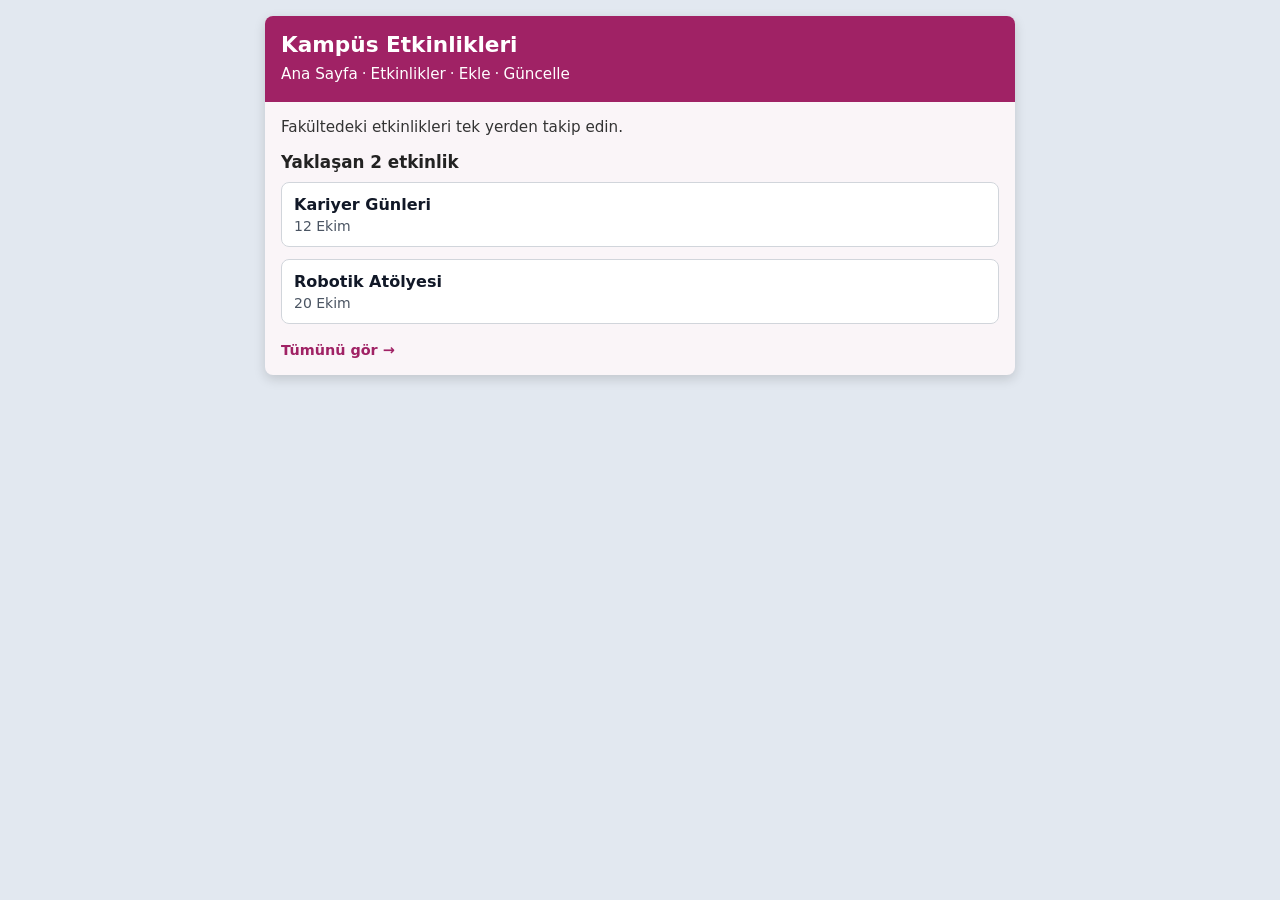
<file: index.html>
<!DOCTYPE html>
<html lang="tr">
<head>
  <meta charset="UTF-8">
  <meta name="viewport" content="width=device-width, initial-scale=1.0">
  <title>Kampüs Etkinlikleri</title>
  <link rel="stylesheet" href="css/2416501048.css">
</head>
<body>
  <div class="uygulama-cercevesi">
    <header>
      <h1>Kampüs Etkinlikleri</h1>
      <nav class="nav-menu">
  <a href="index.html">Ana Sayfa</a><span class="ayrac">&middot;</span><a href="etkinlikler.html">Etkinlikler</a><span class="ayrac masaustu-ayrac">&middot;</span><br class="mobil-br"><a href="etkinlik-ekle.html">Ekle</a><span class="ayrac">&middot;</span><a href="etkinlik-guncelle.html">Güncelle</a>
</nav>
    </header>

    <main>
      <p class="aciklama">Fakültedeki etkinlikleri tek yerden takip edin.</p>
      
      <h2>Yaklaşan 2 etkinlik</h2>
      
      <section class="etkinlik-listesi grid-2">
        <article class="kart">
          <h3>Kariyer Günleri</h3>
          <p>12 Ekim</p>
        </article>

        <article class="kart">
          <h3>Robotik Atölyesi</h3>
          <p>20 Ekim</p>
        </article>
      </section>

      <a href="etkinlikler.html" class="sayfa-link">Tümünü gör &rarr;</a>
    </main>
  </div>
</body>
</html>
</file>
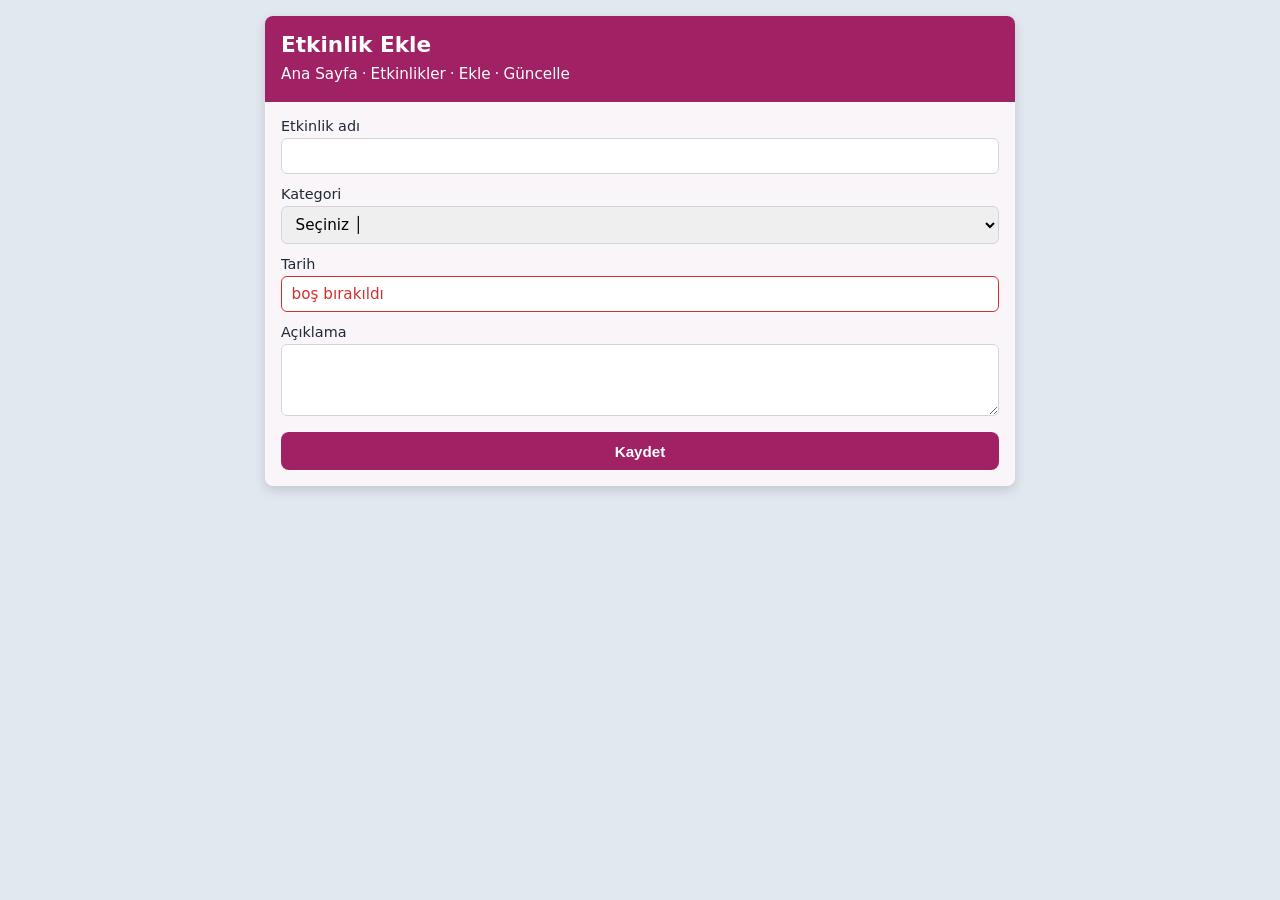
<file: etkinlik-ekle.html>
<!DOCTYPE html>
<html lang="tr">
<head>
  <meta charset="UTF-8">
  <meta name="viewport" content="width=device-width, initial-scale=1.0">
  <title>Etkinlik Ekle</title>
  <link rel="stylesheet" href="css/2416501048.css">
</head>
<body>
  <div class="uygulama-cercevesi">
    <header>
      <h1>Etkinlik Ekle</h1>
      <nav class="nav-menu">
  <a href="index.html">Ana Sayfa</a><span class="ayrac">&middot;</span><a href="etkinlikler.html">Etkinlikler</a><span class="ayrac masaustu-ayrac">&middot;</span><br class="mobil-br"><a href="etkinlik-ekle.html">Ekle</a><span class="ayrac">&middot;</span><a href="etkinlik-guncelle.html">Güncelle</a>
</nav>
    </header>

    <main>
      <form action="#" method="POST">
        <label>
          Etkinlik adı
          <input type="text" name="adi">
        </label>

        <label>
          Kategori
          <select name="kategori">
            <option value="" selected disabled>Seçiniz &boxv;</option>
          </select>
        </label>

        <label>
          Tarih
          <input type="text" name="tarih" class="hatali-input" placeholder="boş bırakıldı">
        </label>

        <label>
          Açıklama
          <textarea name="aciklama" rows="3"></textarea>
        </label>

        <button type="submit" class="form-buton">Kaydet</button>
      </form>
    </main>
  </div>
</body>
</html>
</file>
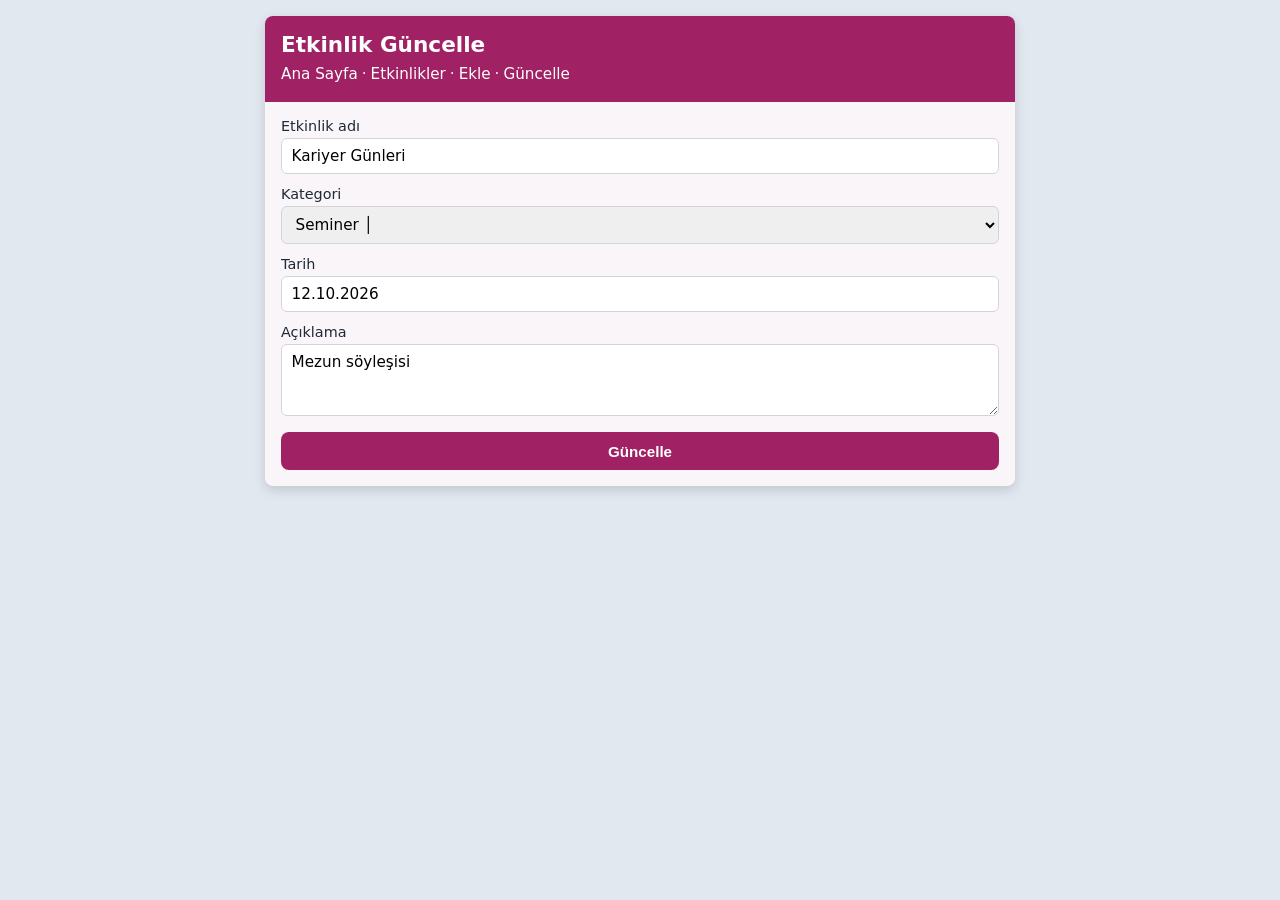
<file: etkinlik-guncelle.html>
<!DOCTYPE html>
<html lang="tr">
<head>
  <meta charset="UTF-8">
  <meta name="viewport" content="width=device-width, initial-scale=1.0">
  <title>Etkinlik Güncelle</title>
  <link rel="stylesheet" href="css/2416501048.css">
</head>
<body>
  <div class="uygulama-cercevesi">
    <header>
      <h1>Etkinlik Güncelle</h1>
      <nav class="nav-menu">
  <a href="index.html">Ana Sayfa</a><span class="ayrac">&middot;</span><a href="etkinlikler.html">Etkinlikler</a><span class="ayrac masaustu-ayrac">&middot;</span><br class="mobil-br"><a href="etkinlik-ekle.html">Ekle</a><span class="ayrac">&middot;</span><a href="etkinlik-guncelle.html">Güncelle</a>
</nav>
    </header>

    <main>
      <form action="#" method="POST">
        <label>
          Etkinlik adı
          <input type="text" name="adi" value="Kariyer Günleri">
        </label>

        <label>
          Kategori
          <select name="kategori">
            <option value="seminer" selected>Seminer &boxv;</option>
          </select>
        </label>

        <label>
          Tarih
          <input type="text" name="tarih" value="12.10.2026">
        </label>

        <label>
          Açıklama
          <textarea name="aciklama" rows="3">Mezun söyleşisi</textarea>
        </label>

        <button type="submit" class="form-buton">Güncelle</button>
      </form>
    </main>
  </div>
</body>
</html>
</file>
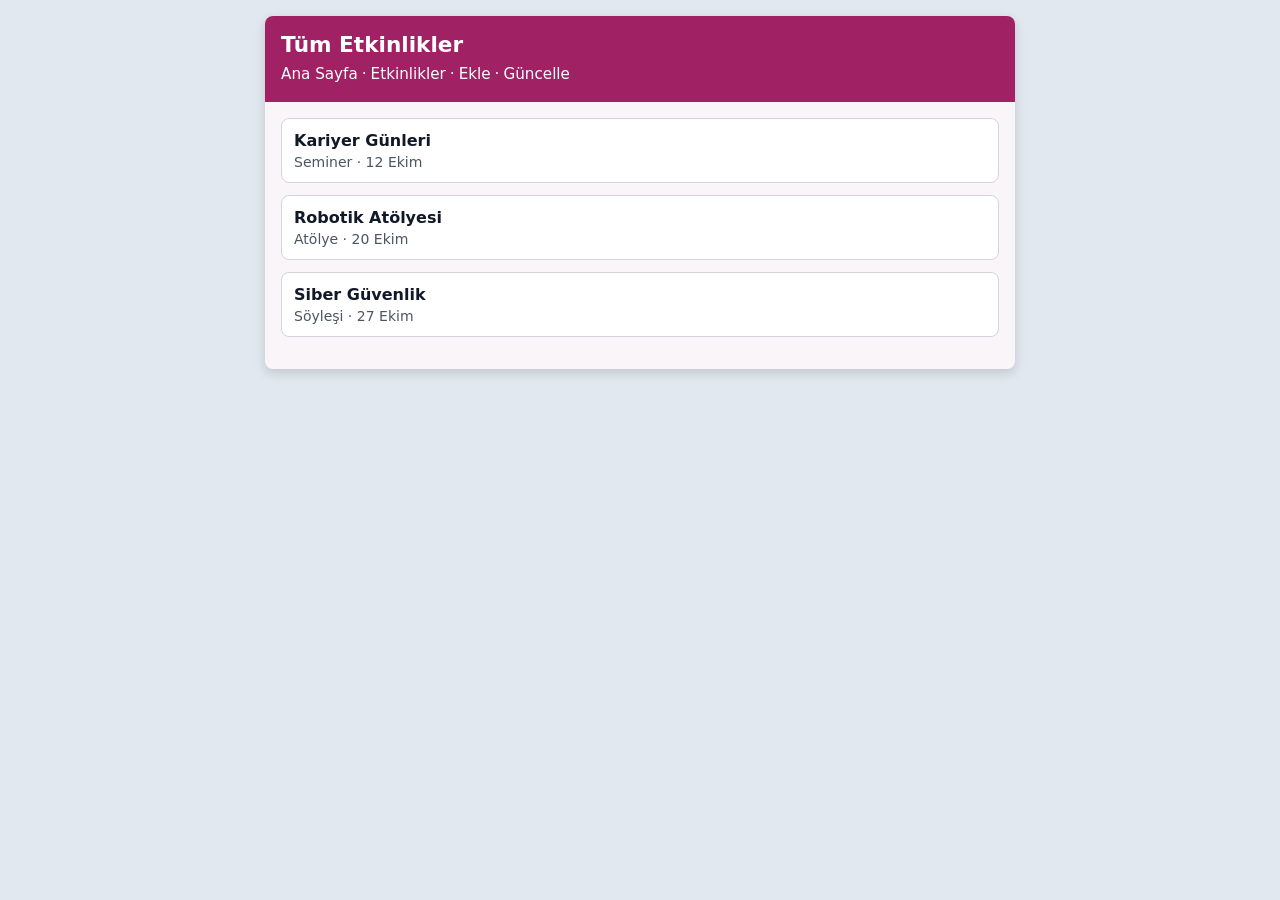
<file: etkinlikler.html>
<!DOCTYPE html>
<html lang="tr">
<head>
  <meta charset="UTF-8">
  <meta name="viewport" content="width=device-width, initial-scale=1.0">
  <title>Tüm Etkinlikler</title>
  <link rel="stylesheet" href="css/2416501048.css">
</head>
<body>
  <div class="uygulama-cercevesi">
    <header>
      <h1>Tüm Etkinlikler</h1>
      <nav class="nav-menu">
  <a href="index.html">Ana Sayfa</a><span class="ayrac">&middot;</span><a href="etkinlikler.html">Etkinlikler</a><span class="ayrac masaustu-ayrac">&middot;</span><br class="mobil-br"><a href="etkinlik-ekle.html">Ekle</a><span class="ayrac">&middot;</span><a href="etkinlik-guncelle.html">Güncelle</a>
</nav>
    </header>

    <main>
      <section class="etkinlik-listesi grid-3">
        <article class="kart">
          <h3>Kariyer Günleri</h3>
          <p>Seminer &middot; 12 Ekim</p>
        </article>

        <article class="kart">
          <h3>Robotik Atölyesi</h3>
          <p>Atölye &middot; 20 Ekim</p>
        </article>

        <article class="kart">
          <h3>Siber Güvenlik</h3>
          <p>Söyleşi &middot; 27 Ekim</p>
        </article>
      </section>
    </main>
  </div>
</body>
</html>
</file>
<file: css/2416501048.css>
/* Emir Demir — 2416501048 */

:root {
  --no: 2416501048;
  --ton: 328;
  --renk-ana: hsl(var(--ton) 65% 38%);
  --renk-zemin: hsl(var(--ton) 30% 97%);
  --font: system-ui, sans-serif;
  --bosluk-m: 1rem; 
  --kose: 8px;
  
  --renk-metin: #222222;
  --renk-kart: #ffffff;
  --renk-hata: #d32f2f;
}

* {
  box-sizing: border-box;
}

body { 
  font-family: var(--font); 
  background-color: #e2e8f0;
  color: var(--renk-metin);
  margin: 0;
  padding: 1rem;
}

/* Telefon ekranı çerçevesi */
.uygulama-cercevesi {
  background-color: var(--renk-zemin);
  max-width: 500px;
  margin: 0 auto;
  border-radius: var(--kose);
  overflow: hidden;
  box-shadow: 0 4px 12px rgba(0,0,0,0.15);
  padding-bottom: var(--bosluk-m);
}

/* === HEADER VE MENÜ === */
header {
  background-color: var(--renk-ana);
  padding: var(--bosluk-m);
  margin-bottom: var(--bosluk-m);
}

header h1 {
  margin: 0 0 0.4rem 0;
  font-size: 1.35rem;
  color: #ffffff !important;
}

/* Tek ve Temiz Menü */
nav.nav-menu {
  color: #ffffff;
  font-weight: 500;
  font-size: 0.95rem;
  line-height: 1.5;
}

/* Link Renklerinin Mor/Mavi Olmasını Engelleme (Her Durumda BEYAZ) */
nav.nav-menu a,
nav.nav-menu a:link,
nav.nav-menu a:visited,
nav.nav-menu a:hover,
nav.nav-menu a:active {
  color: #ffffff !important;
  text-decoration: none;
}

nav.nav-menu a:hover {
  text-decoration: underline;
}

nav.nav-menu .ayrac {
  margin: 0 0.25rem;
  opacity: 0.9;
}

/* Ana İçerik Alanı */
main {
  padding: 0 var(--bosluk-m);
}

p.aciklama {
  margin: 0 0 var(--bosluk-m) 0;
  font-size: 0.95rem;
  color: #333333;
}

h2 {
  font-size: 1.05rem;
  margin: 0 0 0.6rem 0;
  font-weight: bold;
}

/* === KARTLAR === */
section.etkinlik-listesi {
  display: flex;
  flex-direction: column;
  gap: 0.75rem;
  margin-bottom: var(--bosluk-m);
}

article.kart {
  background-color: var(--renk-kart);
  border: 1px solid #d1d5db;
  border-radius: var(--kose);
  padding: 0.75rem;
}

article.kart h3 {
  margin: 0 0 0.25rem 0;
  font-size: 1rem;
  color: #111827;
}

article.kart p {
  margin: 0;
  font-size: 0.875rem;
  color: #4b5563;
}

a.sayfa-link {
  color: var(--renk-ana);
  font-weight: bold;
  text-decoration: none;
  font-size: 0.9rem;
  display: inline-block;
}

/* === ETKİNLİK DETAY === */
.afis-kutusu {
  background-color: #d1fae5; /* Yeşilimsi afiş zemin efekti */
  text-align: center;
  padding: 2.5rem 1rem;
  border-radius: var(--kose);
  margin-bottom: var(--bosluk-m);
  color: #065f46;
  font-size: 0.95rem;
}

dl.detay-bilgi {
  margin: 0 0 var(--bosluk-m) 0;
  font-size: 0.9rem;
}

dl.detay-bilgi dt {
  font-weight: bold;
  margin-top: 0.5rem;
}

dl.detay-bilgi dd {
  margin-left: 0;
  margin-bottom: 0.5rem;
  color: #374151;
}

/* === FORMLAR === */
form {
  display: flex;
  flex-direction: column;
  gap: 0.75rem;
}

label {
  display: flex;
  flex-direction: column;
  font-size: 0.9rem;
  color: #1f2937;
}

input, select, textarea {
  margin-top: 0.25rem;
  padding: 0.5rem 0.6rem;
  border: 1px solid #d1d5db;
  border-radius: 6px;
  font-family: inherit;
  font-size: 0.95rem;
  width: 100%;
}

/* Kırmızı Hatalı Alan (etkinlik-ekle.html için) */
input.hatali-input {
  border-color: var(--renk-hata) !important;
  color: var(--renk-hata) !important;
}

input.hatali-input::placeholder {
  color: var(--renk-hata);
}

button.form-buton {
  background-color: var(--renk-ana);
  color: #ffffff;
  border: none;
  padding: 0.65rem;
  border-radius: var(--kose);
  font-weight: bold;
  font-size: 0.95rem;
  cursor: pointer;
  margin-top: 0.25rem;
  width: 100%;
}

/* Masaüstü Düzeni (600px üzeri) */
@media (min-width: 600px) {
  .uygulama-cercevesi {
    max-width: 750px;
  }
  
  nav.nav-menu .mobil-br {
    display: none; /* Bilgisayarda menü alt satıra geçmesin */
  }

  .grid-2 { display: grid; grid-template-columns: 1fr 1fr; }
  .grid-3 { display: grid; grid-template-columns: 1fr 1fr 1fr; }
  /* Masaüstünde 4 menü elemanının da arasında nokta görünür, telefonda alt satıra geçince aradaki nokta gizlenir */
@media (max-width: 599px) {
  .masaustu-ayrac {
    display: none;
  }
}
}
</file>
